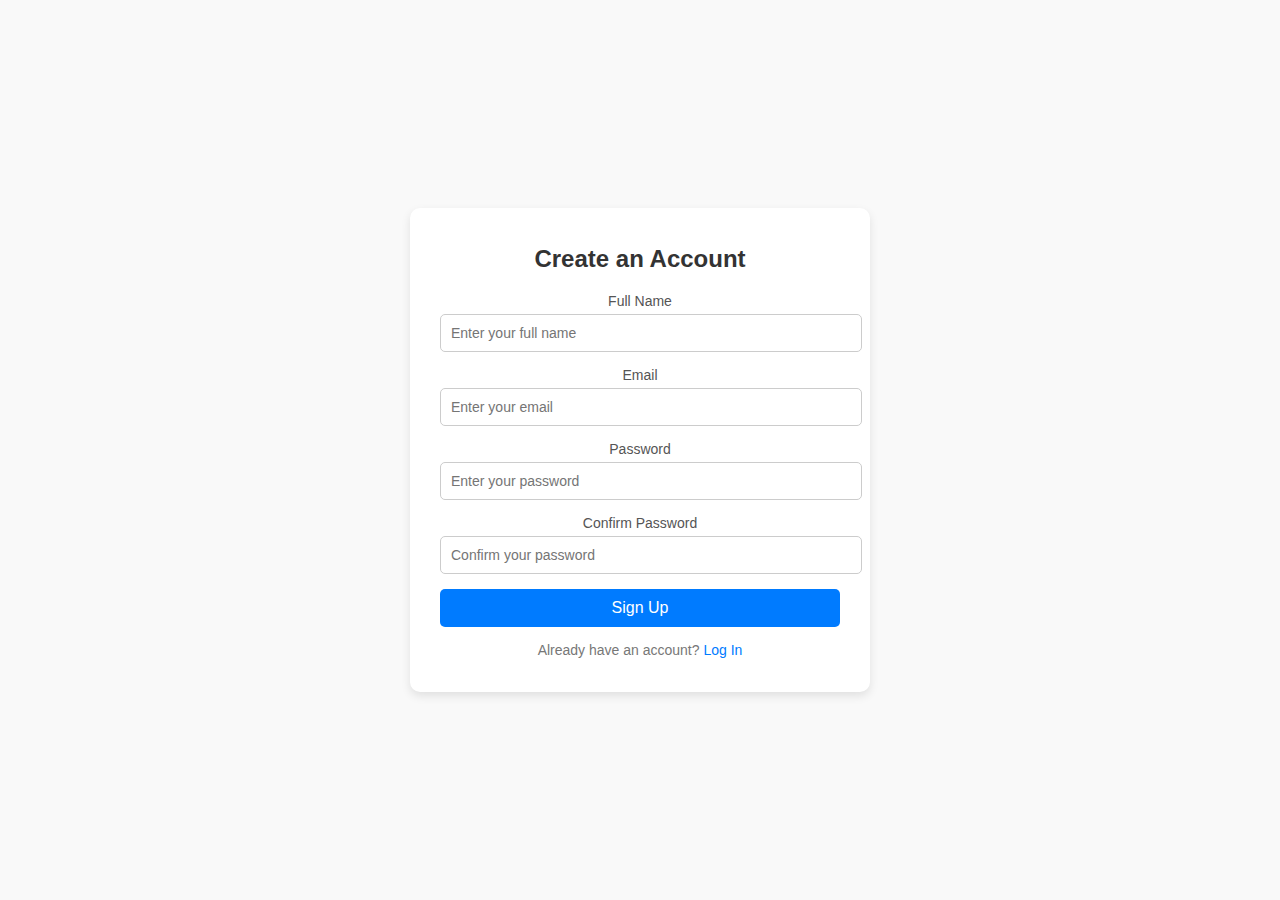
<file: singup.html>
<!DOCTYPE html>
<html lang="en">
<head>
  <meta charset="UTF-8">
  <meta name="viewport" content="width=device-width, initial-scale=1.0">
  <title>Sign Up</title>
  <link rel="stylesheet" href="stylee.css">
  
</head>
<body>
  <div class="signup-container">
    <h1>Create an Account</h1>
    <form class="signup-form" action="success.html" method="POST">
      <label for="fullname">Full Name</label>
      <input type="text" id="fullname" name="fullname" placeholder="Enter your full name" required>

      <label for="email">Email</label>
      <input type="email" id="email" name="email" placeholder="Enter your email" required>

      <label for="password">Password</label>
      <input type="password" id="password" name="password" placeholder="Enter your password" required>

      <label for="confirm-password">Confirm Password</label>
      <input type="password" id="confirm-password" name="confirm-password" placeholder="Confirm your password" required>

      <button type="submit">Sign Up</button>
    </form>

    <form action="success.html" method="POST" class="signup-form">
        
    </form>
    
    <p>Already have an account? <a href="success.html">Log In</a></p>
  </div>
</body>
</html>
</file>
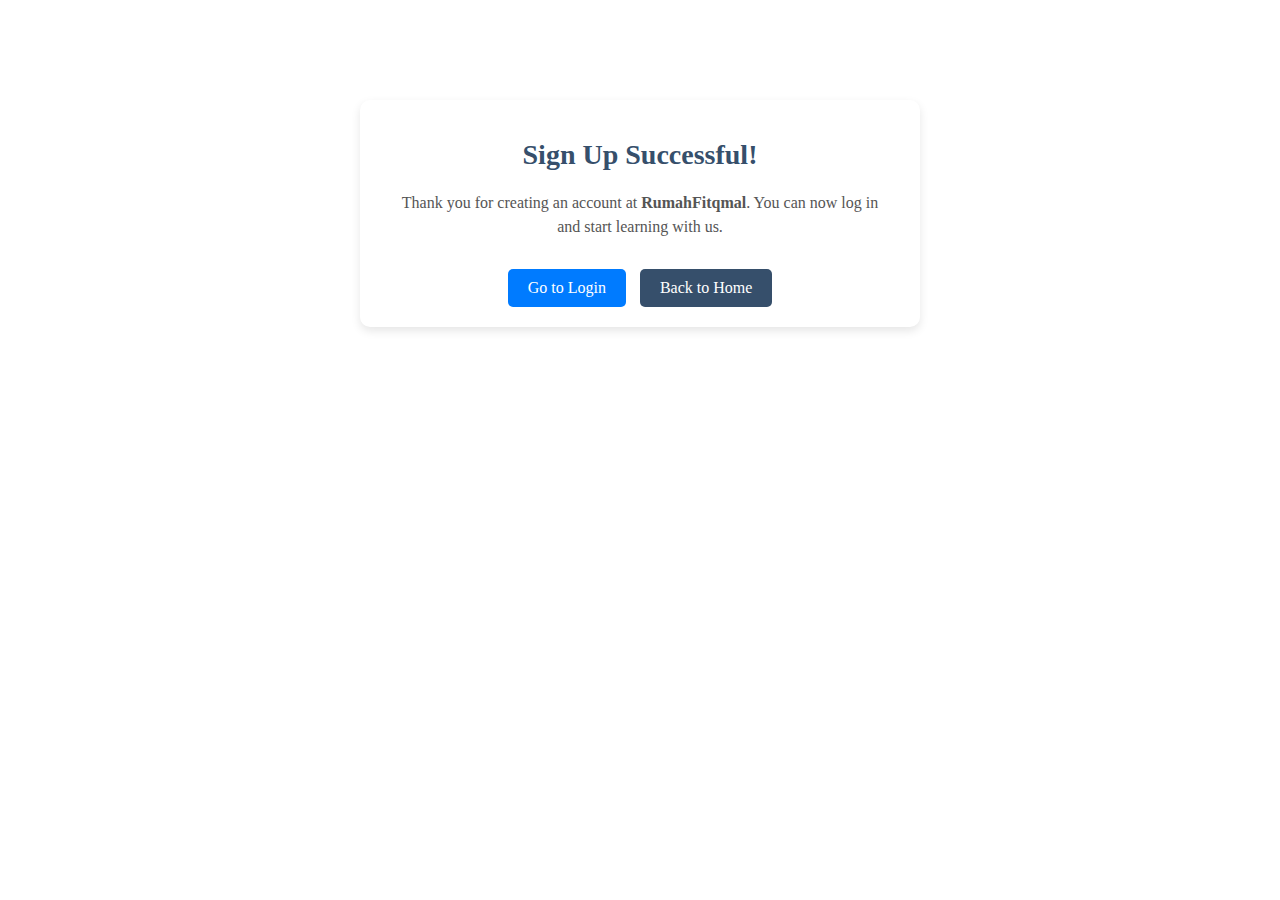
<file: success.html>
<!DOCTYPE html>
<html lang="en">
<head>
    <meta charset="UTF-8">
    <meta name="viewport" content="width=device-width, initial-scale=1.0">
    <title>Sign Up Success</title>
    <link rel="stylesheet" href="styleee.css">
</head>
<body>
    <div class="success-container">
        <h1>Sign Up Successful!</h1>
        <p>Thank you for creating an account at <strong>RumahFitqmal</strong>. You can now log in and start learning with us.</p>
        <a href="singup.html" class="btn-success">Go to Login</a>
        <a href="index.html" class="btn-secondary">Back to Home</a>
    </div>
</body>
</html>
</file>
<file: stylee.css>
body {
    margin: 0;
    font-family: Arial, sans-serif;
    background-color: #f9f9f9;
    display: flex;
    justify-content: center;
    align-items: center;
    height: 100vh;
}

.signup-container {
    background: #ffffff;
    padding: 20px 30px;
    border-radius: 10px;
    box-shadow: 0 4px 10px rgba(0, 0, 0, 0.1);
    width: 100%;
    max-width: 400px;
    text-align: center;
}

.signup-container h1 {
    margin-bottom: 20px;
    font-size: 24px;
    color: #333;
}

.signup-form label {
    display: block;
    margin-bottom: 5px;
    font-size: 14px;
    color: #555;
}

.signup-form input {
    width: 100%;
    padding: 10px;
    margin-bottom: 15px;
    border: 1px solid #ccc;
    border-radius: 5px;
    font-size: 14px;
}

.signup-form button {
    width: 100%;
    padding: 10px;
    background-color: #007bff;
    color: white;
    border: none;
    border-radius: 5px;
    cursor: pointer;
    font-size: 16px;
}

.signup-form button:hover {
    background-color: #0056b3;
}

.signup-container p {
    font-size: 14px;
    color: #777;
    margin-top: 15px;
}

.signup-container a {
    color: #007bff;
    text-decoration: none;
}

.signup-container a:hover {
    text-decoration: underline;
}
</file>
<file: styleee.css>
.success-container {
    max-width: 500px;
    margin: 100px auto;
    padding: 20px 30px;
    background: #ffffff;
    border-radius: 10px;
    box-shadow: 0 4px 10px rgba(0, 0, 0, 0.1);
    text-align: center;
}

.success-container h1 {
    font-size: 28px;
    color: #364f6b;
    margin-bottom: 20px;
}

.success-container p {
    font-size: 16px;
    color: #555;
    margin-bottom: 30px;
    line-height: 1.5;
}

.btn-success {
    display: inline-block;
    padding: 10px 20px;
    background-color: #007bff;
    color: #ffffff;
    text-decoration: none;
    border-radius: 5px;
    font-size: 16px;
    margin-right: 10px;
    transition: background-color 0.3s ease;
}

.btn-success:hover {
    background-color: #0056b3;
}

.btn-secondary {
    display: inline-block;
    padding: 10px 20px;
    background-color:  #364f6b;
    color: #ffffff;
    text-decoration: none;
    border-radius: 5px;
    font-size: 16px;
    transition: background-color 0.3s ease;
}

.btn-secondary:hover {
    background-color: #495057;
}
</file>
